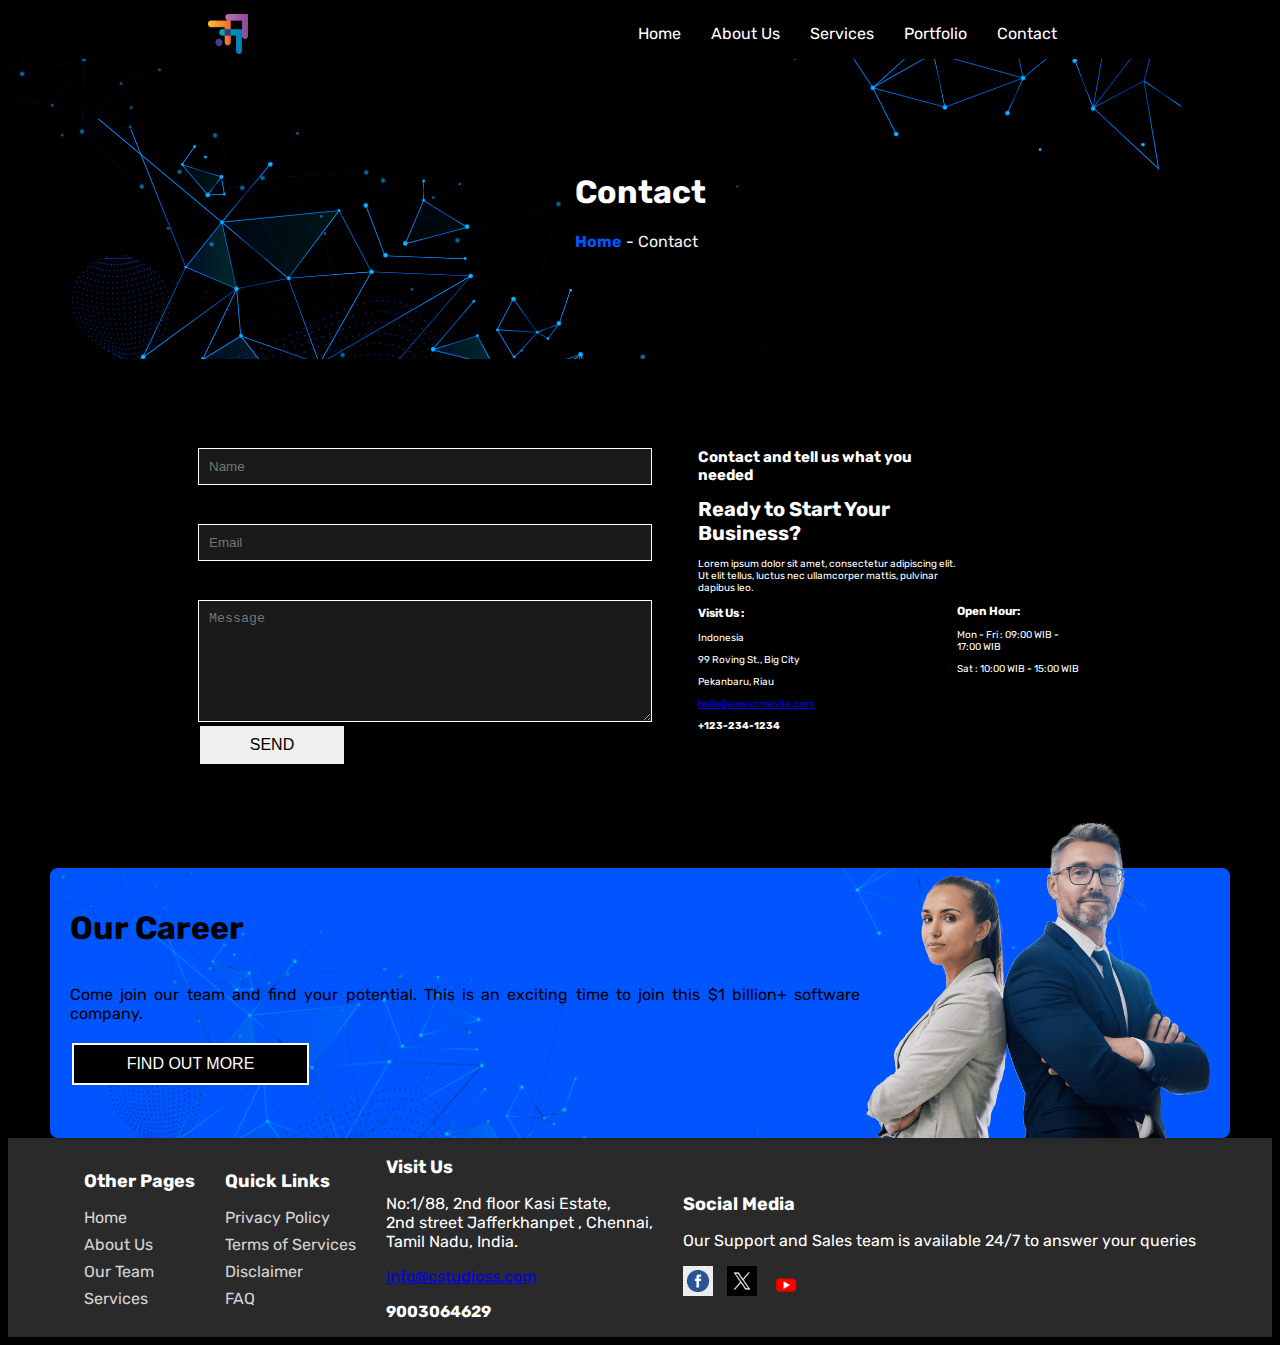
<file: contact.html>
<!DOCTYPE html>
<html lang="en">
<head>
    <meta charset="UTF-8">
    <meta name="viewport" content="width=device-width, initial-scale=1.0">
    <title>Contact-us</title>
    <link rel="stylesheet" href="style/style.css">
</head>
<body>
    <div class="section1">
        <div class="section1-width">
            <div class="navbar">
                <img src="images/img1.png" class="icon">
                <input type="checkbox" id="menu-toggle">
             <label for="menu-toggle" class="hamburger">&#9776;</label>
                <ul class="menu">
                    <li><a href="index.html">Home</a></li>
                    <li><a href="#">About Us</a></li>
                    <li><a href="services.html">Services</a></li>
                    <li><a href="#">Portfolio</a></li>
                    <li><a href="#">Contact</a></li>
                </ul>
            </div>
        </div>
        
        </div>
    </div>

    <div class="contactus-banner">
        <div class="services-width">
            <div class="services-contents">
                <h1>Contact</h1>
                <p><strong>Home</strong> - Contact</p>
            </div>
        </div>
    </div>

    <div class="contact-us">
        <div class="contact-us-width">
            <div class="contact-contents">
                <div class="contact-form">
                    <form>
                        <label for="name">Name</label>
                        <input type="text" id="name" placeholder="Name">
        
                        <label for="email">Email</label>
                        <input type="email" id="email" placeholder="Email">
        
                        <label for="message">Message</label>
                        <textarea id="message" placeholder="Message"></textarea>
        
                        <button type="submit">SEND</button>
                    </form>
                </div>
        
                <div class="contact-info">
                    <div class="information">
                        <div class="information-contents">
                            <h2>Contact and tell us what you needed</h2>
                            <h1>Ready to Start Your Business?</h1>
                            <p>Lorem ipsum dolor sit amet, consectetur adipiscing elit. Ut elit tellus, luctus nec ullamcorper mattis, pulvinar dapibus leo.</p>
                            <h3>Visit Us :</h3>
                            <p>Indonesia</p>
                            <p>99 Roving St., Big City</p>
                            <p>Pekanbaru, Riau</p>
                            <p><a href="mailto:hello@awesomesite.com">hello@awesomesite.com</a></p>
                            <p><strong>+123-234-1234</strong></p>
                        </div>
                        <div class="information-2">
                            <h3>Open Hour:</h3>
                            <p>Mon - Fri : 09:00 WIB - 17:00 WIB</p>
                            <p>Sat : 10:00 WIB - 15:00 WIB</p>
                        </div>
                    </div>
        
                    
                </div>
            </div>
        </div>
    </div>

    <div class="section6">
        <div class="section6-width">
            <div class="career-section">
                <div class="section6-contents">
                    <img src="/images/6TMAZMA.png" alt="">
               <div class="section6-content-items">
                <h1>Our Career</h1>
                <p>Come join our team and find your potential. This is an exciting time to join this $1 billion+ software company.</p>
                <button class="btn-class">FIND OUT MORE</button>
               </div>
                </div>
            </div>
        </div>
    </div>


    <div class="footer-section-content">
        <div class="footer-section-width">
            <div class="footer-section">
                <h3>Other Pages</h3>
                <ul>
                    <li><a href="#">Home</a></li>
                    <li><a href="#">About Us</a></li>
                    <li><a href="#">Our Team</a></li>
                    <li><a href="#">Services</a></li>
                </ul>
            </div>
            <div class="footer-section">
                <h3>Quick Links</h3>
                <ul>
                    <li><a href="#">Privacy Policy</a></li>
                    <li><a href="#">Terms of Services</a></li>
                    <li><a href="#">Disclaimer</a></li>
                    <li><a href="#">FAQ</a></li>
                </ul>
            </div>
            <div class="footer-section">
                <h3>Visit Us</h3>
                <p>No:1/88, 2nd floor Kasi Estate,<br>
                    2nd street Jafferkhanpet ,   Chennai,<br>
                    Tamil Nadu, India.<br></p>
                <p><a href="mailto:hello@awesomesite.com">info@cstudioss.com</a></p>
                <p><strong>9003064629</strong></p>
            </div>
            <div class="footer-section">
                <h3>Social Media</h3>
                <p>Our Support and Sales team is available 24/7 to answer your queries</p>
                <div class="social-icons">
                    <a href="#"><img src="/images/facebook.png" alt="Facebook"></a>
                    <a href="#"><img src="/images/twitter.png" alt="Twitter"></a>
                    <a href="#"><img src="/images/youtube.png" alt="YouTube"></a>
                </div>
            </div>
        </div>
    </div>
</body>
</html>
</file>
<file: style/style.css>
@import url('https://fonts.googleapis.com/css2?family=Rubik:ital,wght@0,300..900;1,300..900&display=swap');

body{
    background-color: black;
    font-family: "Rubik", serif;
}

.section1{
    height: auto;
    background-color: black;
    
}

.section1-width{
    width: 1200px;
    margin: 0 auto;
    display: flex;
    justify-content: center;
    align-items: center;
}

@media screen and (max-width: 1200px){
  .section1-width{
    width: 100%;
  }

}



.navbar {
  width: 100%;
  display: flex;
  justify-content: space-around;
  align-items: center;
  color: white;
}


.menu {
  display: flex;
  list-style: none;
}

.menu li {
  margin: 0 15px;
}

.menu li a {
  text-decoration: none;
  color: white;
  font-size: 1em;
}

.hamburger {
  display: none;
  font-size: 1.5em;
  cursor: pointer;
}

#menu-toggle {
  display: none;
}


@media (max-width: 1200px) {
  .navbar {
    justify-content: space-between;
    padding: 10px 20px;
  }

  .menu {
    display: none;
    flex-direction: column;
    position: absolute;
    top: 60px;
    right: 20px;
    background: #333;
    width: 200px;
    padding: 10px;
    border-radius: 5px;
  }

  .menu li {
    margin: 10px 0;
    text-align: center;
  }

  .hamburger {
    display: block;
  }

  #menu-toggle:checked + .hamburger + .menu {
    display: flex;
  }
}


.section1-contents{
    width: 60%;
    display: flex;
    flex-direction: row;
    justify-content: space-between;
    align-items: center;
    flex-wrap: wrap;
    
}

.section1-contents ul{
    list-style: none;
    display: flex;
    gap: 10px;
}

.section1-contents li{
    font-size: 20px;
    font-weight: bold;
    color: white;
}

.section1-contents li:hover{
    background-color: #0055ff;
}

.dropdown:hover{
    background-color: blue;
}


.dropdown-content{
    display: none;
    position: absolute;
    background-color: #f9f9f9;
    width: 600px;
    box-shadow: 0px 8px 16px 0px rgba(0,0,0,0.2);
    z-index: 1;
    flex-direction: column;
    align-items: center;
    gap: 10px;
    
}

.dropdown-content a:hover {background-color: #f1f1f1;}

.dropdown:hover .dropdown-content{
    display: flex;
}

.icon{
    height: 40px;
    width: 40px;
}


.details-width{
    background-color: rgba(0, 0, 0, 0.26);
    display: flex;
    flex-direction: column;
    justify-content: center;
    height: 600px;
    background-image: url(/images/tecknoyassert[1].png);
    background-position: center;
    background-repeat: no-repeat;
    background-size: cover;
    background-attachment: fixed;
}


.section1-details{
    width: 1200px;
    margin: 0 auto;
    display: flex;
    justify-content: center;
    align-items: center;
}

@media screen and (max-width: 1200px){
  .section1-details{
    width: 100%;
  }
}


.info{
    color: white;
    text-align: center;
    font-size: 30px;
}

.section2{
    height: auto;
    margin-bottom: 100px;
}

.section2-width{
    width: 1200px;
    margin: 0 auto;
    display: flex;
    justify-content: center;
    align-items: center;
    gap: 50px;
}

@media screen and (max-width: 1200px){
  .section2-width{
    width: 100%;
    flex-direction: column-reverse;
  }

}

.section2-stuff{
    height: auto;
    width: 70%;
    display: flex;
    flex-direction: column;
}

.section2-contents{
    width:  500px;
    background-color: white;
    display: flex;
    flex-direction: row;
    border-radius: 2px;
    padding: 10px;
    text-align: justify;
    margin: 30px;
}


@media screen and (max-width: 1200px) {

  .section2-contents{

    width: 100%;
  }
  
}

@media  screen and (max-width: 357px) {

  .section2-contents{

    width: 100%;
    flex-direction: column;
  }
  
}
.box{
    width: 60px;
    height: 60px;
}

.about-info{
    gap: 20px;
    color: white;
    text-align: justify;
}

button{
    width: 30% ;
    padding: 10px;
    border: none;
    text-decoration: none;
    display: inline-block;
    font-size: 16px;
    margin: 4px 2px;
    cursor: pointer;
  }
  
  .btn-class{
    background-color: black;
    color: white;
    border: 2px solid white;
  }
  
  
  button:hover{
    background-color: #0055ff;
  }

  .number{
    display: flex;
    flex-direction: row;
    gap: 15px;
  }

  .number-count span{
    color: #0055ff;
    font-size: 25px;
    font-weight: bold;
  }

  .section3{
    height: auto;
    background-image: url(/images/tecknoyassert[1].png);
    background-position: center;
    background-repeat: no-repeat;
    background-size: cover;
    background-attachment: fixed;
  }

  .section3-width{
    width: 1200px;
    margin: 0 auto;
    display: flex;
    flex-wrap: wrap;
    justify-content: center;
    align-items: center;
    flex-direction: column;
  }

  @media screen and (max-width: 1200px){
    .section3-width{
      width: 100%;
    }
  }

  .section3-width p{
    font-weight: bolder;
    color: #0055ff;
  }

  .section3-width h1{
    color: white;
    font-size: 25px;
    font-weight: bold;
  }

  .section3-contents{
    width: 100%;
    display: flex;
    flex-direction: row;
    gap: 10px;
  }

  .card{
    width: 225px;
    background-color: #101010;
    padding: 20px;
    height: 240px;
    border-radius: 5px;
    display: flex;
    flex-direction: column;
    align-items: center;
    justify-content: center;
    margin: 5px;
    color: white;
  }

  .card p{
    color: white;
  }

  .learn-more{
    color: white;
  }


  .section-4{
    /* From https://css.glass */
    background-color: rgba(255, 255, 255, 0.108);
    background-image: url(/images/tecknoyassert[1].png);
    background-position: center;
    background-repeat: no-repeat;
    background-size: cover;
    background-attachment: fixed;
    height: auto;
    margin-top: 100px;
  }

  .section4-width{
    width: 1200px;
    margin: 0 auto;
  }

  @media screen and (max-width:1200px) {
    .section4-width{
      width: 100%;
    }
  }
  .logo-slider {
    color: white;
    display: flex;
    flex-direction: row;
    text-align: center;
    padding: 50px 20px;
    position: relative;
}

.clients {
  display: flex;
  flex-wrap: wrap;
  justify-content: center;
  gap: 20px;
}

.client-logo {
  width: 150px;
  height: 80px;
  display: flex;
  flex-direction: row;
  justify-content: center;
  align-items: center;
}

.client-logo img {
  width: 100px;
  height: 100px;
  object-fit: contain;
}

.section5{
    margin-bottom: 100px;
}

.card-img{
  width: 50px;
  height: 50px;
}

.section-5{
    background-image: url(/images/tecknoyassert[1].png);
    background-position: center;
    background-repeat: no-repeat;
    background-size: cover;
    background-attachment: fixed;
    margin-bottom: 100px;
}
.section5-width{
  width: 1200px;
  margin: 0 auto;
  display: flex;
  flex-direction: column;
  justify-content: center;
  align-items: center;
}


@media screen and (max-width: 1200px){
  .section5-width{
    width: 100%;
  }
}

.section5-width h1{
  color: white;
}

.section5{
  height: auto;
}

.section5-cards{
  width: 100%;
  
 
}

.section5-contents{
  width: 100%;
  display: flex;
  flex-direction: row;
  flex-wrap: wrap;
  justify-content: center;
  align-items: center;

}

.section6-contents{
  display: flex;
  flex-direction: row-reverse;
}
.section6-content-items{
  display: flex;
  flex-direction: column;
}

.section6-contents img{
  background-size: contain;
  background-position: center;
  height: 350px;
  width: auto;
  margin-top: -100px;
}

.section6-width{
  width: 1200px;
  margin: 0 auto;
  display: flex;
  align-items: center;
  justify-content: center;
}

@media screen and (max-width: 1200px){
  .section6-width{
    width: 100%;
  }
  .section6-contents img{
    width: 100%;
  }
  .section6-content-items{
  width: 100%;
  }

}

@media screen and (max-width: 598px) {
  .section6-contents{
    display: flex;
    flex-direction: column;
  }
 
  
}
.career-section{
    height: 230px;
    text-align: justify;
    width: 95%;
    padding: 20px;
    border-radius: 8px;
    box-shadow: 0 2px 4px rgba(0, 0, 0, 0.1);
    background-color: #0055ff;
    background-image: url(/images/tecknoyassert[1].png);
    background-position: center;
    background-repeat: no-repeat;
    background-size: cover;
}






@media screen and (max-width: 1200px) {
  .career-section{
    height: 100%;
  }
}


@keyframes slide {
    from {
        transform: translateX(0);
    }

    to {
        transform: translateX(-100%);
    }
}


.footer-section-content{
  background-color: rgba(255, 255, 255, 0.166);
  height: auto;
}

.footer-section-width{
  
  width: 1200px;
  margin: 0 auto;
  display: flex;
  flex-direction: row;
  align-items: center;
  justify-content: center;
  gap: 30px;
}

@media screen and (max-width: 1200px){
  .footer-section-width{
    width: 100%;
    flex-direction: column;
  }
}

.footer-section {
  color: white;
}

.footer-section h3 {
  font-size: 18px;
  margin-bottom: 15px;
}

.footer-section ul {
  list-style: none;
  padding: 0;
}

.footer-section ul li {
  margin-bottom: 8px;
}

.footer-section ul li a {
  text-decoration: none;
  color: #fff;
  opacity: 0.8;
}

.footer-section ul li a:hover {
  opacity: 1;
}
.social-icons a img {
  width: 30px;
  margin-right: 10px;
}


.video-section{
  height: 300px;
  margin-bottom: 100px;
  background-image: url(/images/robo.jpg);
  background-position: center;
  background-repeat: no-repeat;
  background-size: cover;
  background-attachment: fixed;
  display: flex;
  align-items: center;
  justify-content: center;
}

.video-section-width{
  width: 1200px;
  margin: 0 auto;
  display: flex;
  justify-content: center;
  align-items: center;

}

@media screen and (max-width:1200px){

  .video-section-width{
    width: 100%;
  }
}

.video-container {
  display: flex;
  justify-content: center;
  align-items: center;
}

.thumbnail {
  width: 90px;
  height: 90px;
}

.play-button {
  width: 10px;
  height: 10px;
  cursor: pointer;
}

.testimonal{
  height: auto;
  margin-bottom: 100px;
}

.testimonal-width{
  width: 1200px;
  margin: 0 auto;
  color: white;
  display: flex;
  flex-direction: column;
  justify-content: center;
  align-items: center;
}

@media screen and (max-width: 1200px) {

  .testimonal-width{
    width: 100%;
  }
  
}
.testimonal-width p{
  color: #0055ff;
  width: 80%;
  text-align: center;
}

.owl-carousel {
  background-color: black;
  
}

.testimonial-card {
  background: #111;
  border-radius: 10px;
  margin: 10px;
  display: flex;
  flex-direction: column;
  align-items: center;
  justify-content: center;
  text-align: center;
}





.testimonal-content{
  height: auto;
  width: 100%;
  display: flex;
  flex-direction: row;
  justify-content: center;
  align-items: center;
  gap: 100px;
}
.testimonal-img{
  width: 80px;
  height: 100%;
}
.testimonal-img img{
  width: 80px;
  height: 80px;
  border-radius: 50%;
 
}
/* .owl-item { width : 80px !important; } */

.test-text{
  width:auto;
  height: auto;
  display: flex;
  flex-direction: column;
}

.test-text .role {
  color: #3498db;
  font-weight: bold;
}

.test-text .stars {
  color: yellow;
  font-size: 18px;
}

.portrait{
  height: 30%;
  width: 30%;
}


.services-banner{
  height: 300px;
  display: flex;
  justify-content: center;
  align-items: center;
  background-image: url(/images/tecknoyassert[1].png);
  background-position: center;
  background-repeat: no-repeat;
  background-size: cover;
}

.services-width{
  width: 1200px;
  margin: 0 auto;
  display: flex;
  align-items: center;
  justify-content: center;
}

.services-contents h1{

  color: white;
}

.services-contents p{

  color: #f1f1f1;
}

.services-contents strong{
  color: #0055ff;
}

.contact-us{
  height: auto;
  margin-bottom: 100px;
}

.contact-us-width{
  width: 1200px;
  margin: 0 auto;
  display: flex;
  justify-content: center;
  align-items: center;
}

@media screen and (max-width: 1200px) {
  .contact-us-width{
    width: 100%;
  }

  .services-width{
    width: 100%;
  }
}
.contact-contents {
  display: flex;
  align-items: center;
  justify-content: center;
  width: 80%;
  gap: 20px;
}

.contact-form {
  width: 50%;
  
}

.contact-form h2 {
  color: #1e90ff;
}

.contact-form h1 {
  font-size: 15px;
  color: white;
}

.contact-form p {
  color: #bbbbbb;
}

form {
  display: flex;
  flex-direction: column;
}

label {
  font-weight: bold;
  margin-top: 15px;
}

input, textarea {
  width: 90%;
  padding: 10px;
  margin-top: 5px;
  background-color: #1a1a1a;
  border: 1px solid white;
  color: white;
}

textarea {
  height: 100px;
}
.contact-info {
  width: 40%;
}

.information{
  color: white;
  font-size: 10px;
  display: flex;
  flex-direction: row;
  justify-content: space-between;
  align-items: center;
}

.contactus-banner{
  height: 300px;
  display: flex;
  justify-content: center;
  align-items: center;
  background-image: url(/images/tecknoyassert[1].png);
  background-position: center;
  background-repeat: no-repeat;
  background-size: cover;
  margin-bottom: 50px;
}

.information-contents{
  width: 80%;
 
}

.information-2{
  margin-top: 100px;
}
</file>
